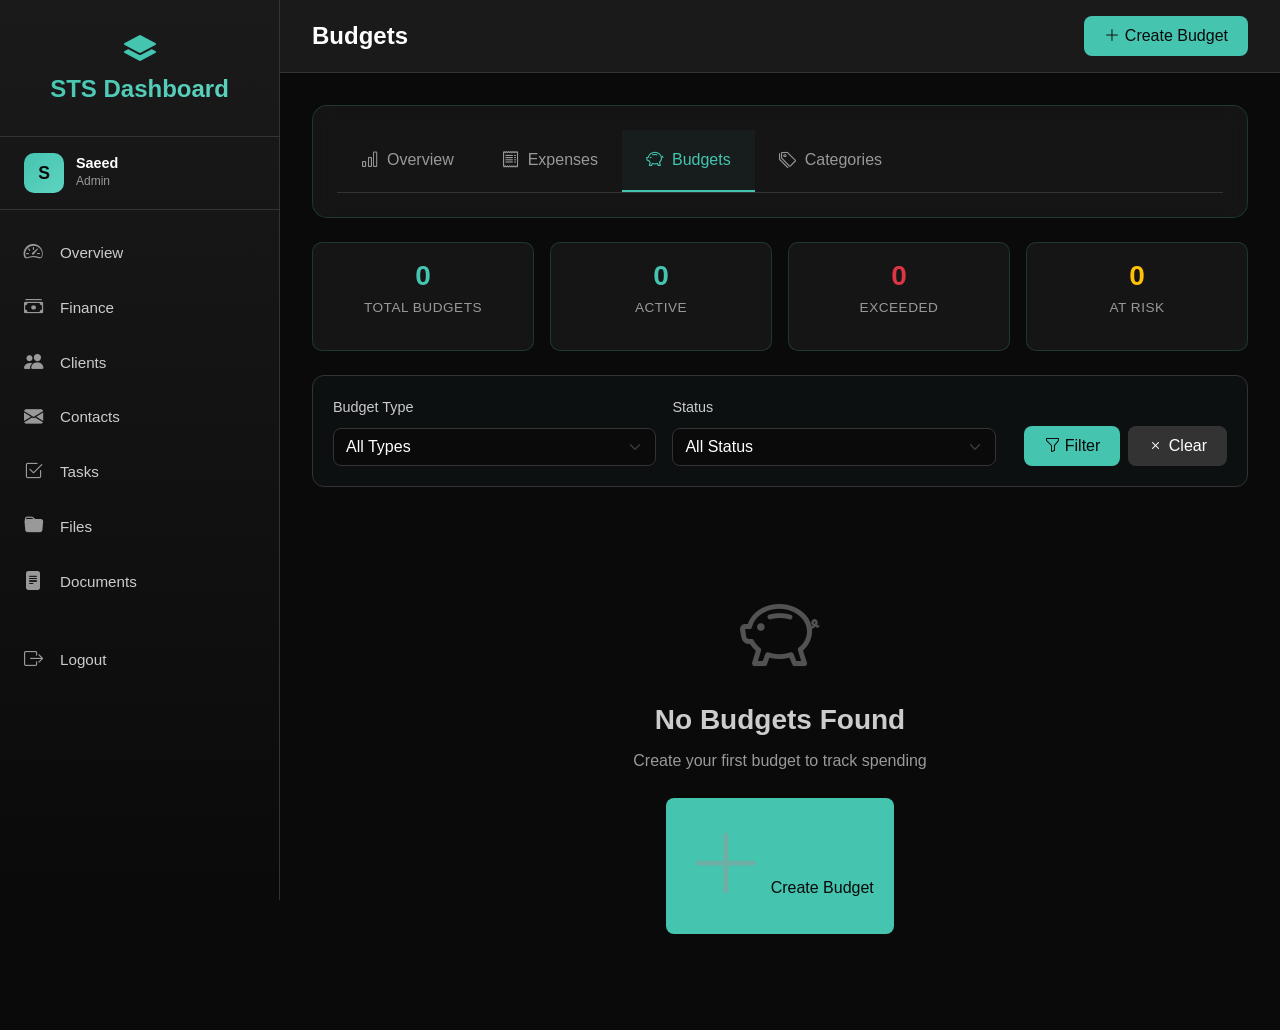
<file: finance/budgets.html>
<!DOCTYPE html>
<html lang="en">
<head>
    <meta charset="UTF-8">
    <meta name="viewport" content="width=device-width, initial-scale=1.0">
    <title>Budgets - STS Dashboard</title>
    
    <!-- Bootstrap CSS -->
    <link href="https://cdn.jsdelivr.net/npm/bootstrap@5.3.0/dist/css/bootstrap.min.css" rel="stylesheet">
    
    <!-- Bootstrap Icons -->
    <link rel="stylesheet" href="https://cdn.jsdelivr.net/npm/bootstrap-icons@1.11.0/font/bootstrap-icons.css">
    
    <!-- Custom CSS -->
    <link rel="stylesheet" href="../css/style.css">
    <link rel="stylesheet" href="../css/dashboard.css">
    <link rel="stylesheet" href="../css/finance.css">
</head>
<body>
    <div class="dashboard-container">
        <!-- Sidebar -->
        <aside class="sidebar" id="sidebar">
            <div class="sidebar-header">
                <div class="sidebar-logo">
                    <i class="bi bi-layers-fill"></i>
                    <h3>STS Dashboard</h3>
                </div>
            </div>

            <div class="sidebar-user">
                <div class="sidebar-user-info">
                    <div class="sidebar-user-avatar">S</div>
                    <div class="sidebar-user-details">
                        <h6>Saeed</h6>
                        <p>Admin</p>
                    </div>
                </div>
            </div>

            <nav class="sidebar-nav">
                <ul class="nav flex-column">
                    <li class="nav-item">
                        <a class="nav-link" href="../index.php">
                            <i class="bi bi-speedometer2"></i>
                            <span>Overview</span>
                        </a>
                    </li>
                    <li class="nav-item">
                        <a class="nav-link active" href="index.html">
                            <i class="bi bi-cash-stack"></i>
                            <span>Finance</span>
                        </a>
                    </li>
                    <li class="nav-item">
                        <a class="nav-link" href="../clients.html">
                            <i class="bi bi-people-fill"></i>
                            <span>Clients</span>
                        </a>
                    </li>
                    <li class="nav-item">
                        <a class="nav-link" href="../contacts.html">
                            <i class="bi bi-envelope-fill"></i>
                            <span>Contacts</span>
                        </a>
                    </li>
                    <li class="nav-item">
                        <a class="nav-link" href="../tasks.html">
                            <i class="bi bi-check2-square"></i>
                            <span>Tasks</span>
                        </a>
                    </li>
                    <li class="nav-item">
                        <a class="nav-link" href="../files.html">
                            <i class="bi bi-folder-fill"></i>
                            <span>Files</span>
                        </a>
                    </li>
                    <li class="nav-item">
                        <a class="nav-link" href="../documents.html">
                            <i class="bi bi-file-text-fill"></i>
                            <span>Documents</span>
                        </a>
                    </li>
                    <li class="nav-item mt-4">
                        <a class="nav-link" href="../logout.php">
                            <i class="bi bi-box-arrow-right"></i>
                            <span>Logout</span>
                        </a>
                    </li>
                </ul>
            </nav>
        </aside>

        <!-- Sidebar Overlay (Mobile) -->
        <div class="sidebar-overlay" id="sidebarOverlay"></div>

        <!-- Main Content -->
        <main class="main-content">
            <!-- Top Bar -->
            <div class="top-bar">
                <div class="top-bar-left">
                    <button class="menu-toggle" id="menuToggle">
                        <i class="bi bi-list"></i>
                    </button>
                    <h1 class="page-title">Budgets</h1>
                </div>
                <div class="top-bar-right">
                    <button class="btn btn-accent" onclick="openAddBudgetModal()">
                        <i class="bi bi-plus-lg"></i> Create Budget
                    </button>
                </div>
            </div>

            <!-- Content Wrapper -->
            <div class="content-wrapper">
                
                <!-- Finance Tabs -->
                <div class="content-card mb-4">
                    <div class="finance-tabs">
                        <a href="index.html" class="finance-tab">
                            <i class="bi bi-bar-chart"></i> Overview
                        </a>
                        <a href="expenses.html" class="finance-tab">
                            <i class="bi bi-receipt"></i> Expenses
                        </a>
                        <a href="budgets.html" class="finance-tab active">
                            <i class="bi bi-piggy-bank"></i> Budgets
                        </a>
                        <a href="categories.html" class="finance-tab">
                            <i class="bi bi-tags"></i> Categories
                        </a>
                    </div>
                </div>

                <!-- Quick Stats -->
                <div class="quick-stats mb-4">
                    <div class="quick-stat">
                        <h3 class="quick-stat-value" id="totalBudgets">0</h3>
                        <p class="quick-stat-label">Total Budgets</p>
                    </div>
                    <div class="quick-stat">
                        <h3 class="quick-stat-value" id="activeBudgets">0</h3>
                        <p class="quick-stat-label">Active</p>
                    </div>
                    <div class="quick-stat">
                        <h3 class="quick-stat-value text-danger" id="exceededBudgets">0</h3>
                        <p class="quick-stat-label">Exceeded</p>
                    </div>
                    <div class="quick-stat">
                        <h3 class="quick-stat-value text-warning" id="warningBudgets">0</h3>
                        <p class="quick-stat-label">At Risk</p>
                    </div>
                </div>

                <!-- Filter Bar -->
                <div class="filter-bar mb-4">
                    <div class="filter-row">
                        <div class="filter-group">
                            <label>Budget Type</label>
                            <select class="form-select" id="typeFilter">
                                <option value="">All Types</option>
                                <option value="Monthly">Monthly</option>
                                <option value="Quarterly">Quarterly</option>
                                <option value="Annual">Annual</option>
                                <option value="Category">Category</option>
                                <option value="Client">Client</option>
                            </select>
                        </div>
                        <div class="filter-group">
                            <label>Status</label>
                            <select class="form-select" id="statusFilter">
                                <option value="">All Status</option>
                                <option value="Active">Active</option>
                                <option value="Completed">Completed</option>
                                <option value="Exceeded">Exceeded</option>
                                <option value="Paused">Paused</option>
                            </select>
                        </div>
                        <div class="filter-actions">
                            <label>&nbsp;</label>
                            <button class="btn btn-accent" onclick="applyFilters()">
                                <i class="bi bi-funnel"></i> Filter
                            </button>
                            <button class="btn btn-secondary" onclick="clearFilters()">
                                <i class="bi bi-x"></i> Clear
                            </button>
                        </div>
                    </div>
                </div>

                <!-- Budgets List -->
                <div id="budgetsContainer">
                    <div class="text-center py-5">
                        <div class="spinner-border spinner-border-accent" role="status">
                            <span class="visually-hidden">Loading...</span>
                        </div>
                    </div>
                </div>

            </div>
        </main>
    </div>

    <!-- Add/Edit Budget Modal -->
    <div class="modal fade" id="budgetModal" tabindex="-1">
        <div class="modal-dialog modal-lg">
            <div class="modal-content">
                <div class="modal-header">
                    <h5 class="modal-title" id="budgetModalTitle">Create Budget</h5>
                    <button type="button" class="btn-close" data-bs-dismiss="modal"></button>
                </div>
                <div class="modal-body">
                    <form id="budgetForm">
                        <input type="hidden" id="budgetId">
                        
                        <div class="mb-3">
                            <label for="budgetName" class="form-label">Budget Name *</label>
                            <input type="text" class="form-control" id="budgetName" required 
                                   placeholder="e.g., Marketing Budget - Q1 2025">
                        </div>

                        <div class="row">
                            <div class="col-md-6 mb-3">
                                <label for="budgetType" class="form-label">Budget Type *</label>
                                <select class="form-select" id="budgetType" required onchange="handleBudgetTypeChange()">
                                    <option value="Monthly">Monthly</option>
                                    <option value="Quarterly">Quarterly</option>
                                    <option value="Annual">Annual</option>
                                    <option value="Category">Category-Specific</option>
                                    <option value="Client">Client-Specific</option>
                                </select>
                            </div>
                            <div class="col-md-6 mb-3">
                                <label for="budgetAmount" class="form-label">Budget Amount *</label>
                                <input type="number" class="form-control" id="budgetAmount" step="0.01" required>
                            </div>
                        </div>

                        <div class="row" id="categoryRow" style="display: none;">
                            <div class="col-md-12 mb-3">
                                <label for="budgetCategory" class="form-label">Category</label>
                                <select class="form-select" id="budgetCategory">
                                    <option value="">Select category...</option>
                                </select>
                            </div>
                        </div>

                        <div class="row">
                            <div class="col-md-6 mb-3">
                                <label for="budgetStartDate" class="form-label">Start Date *</label>
                                <input type="date" class="form-control" id="budgetStartDate" required>
                            </div>
                            <div class="col-md-6 mb-3">
                                <label for="budgetEndDate" class="form-label">End Date *</label>
                                <input type="date" class="form-control" id="budgetEndDate" required>
                            </div>
                        </div>

                        <div class="row">
                            <div class="col-md-6 mb-3">
                                <label for="budgetThreshold" class="form-label">Alert Threshold (%)</label>
                                <input type="number" class="form-control" id="budgetThreshold" 
                                       min="0" max="100" value="80">
                                <small class="text-muted">Get alerted when spending reaches this %</small>
                            </div>
                            <div class="col-md-6 mb-3">
                                <label for="budgetStatus" class="form-label">Status</label>
                                <select class="form-select" id="budgetStatus">
                                    <option value="Active">Active</option>
                                    <option value="Paused">Paused</option>
                                    <option value="Completed">Completed</option>
                                </select>
                            </div>
                        </div>

                        <div class="mb-3">
                            <label for="budgetNotes" class="form-label">Notes</label>
                            <textarea class="form-control" id="budgetNotes" rows="3"></textarea>
                        </div>
                    </form>
                </div>
                <div class="modal-footer">
                    <button type="button" class="btn btn-secondary" data-bs-dismiss="modal">Cancel</button>
                    <button type="button" class="btn btn-accent" onclick="saveBudget()">
                        <i class="bi bi-check-lg"></i> Save Budget
                    </button>
                </div>
            </div>
        </div>
    </div>

    <!-- Toast Container -->
    <div class="position-fixed bottom-0 end-0 p-3" style="z-index: 11">
        <div id="toastContainer"></div>
    </div>

    <!-- Bootstrap JS -->
    <script src="https://cdn.jsdelivr.net/npm/bootstrap@5.3.0/dist/js/bootstrap.bundle.min.js"></script>

    <!-- Custom JS -->
    <script src="../js/ui.js"></script>
    <script src="../js/finance.js"></script>
    
    <script>
        let allBudgets = [];
        let budgetModal;

        // Initialize
        document.addEventListener('DOMContentLoaded', async function() {
            budgetModal = new bootstrap.Modal(document.getElementById('budgetModal'));
            
            // Set default dates to current month
            const now = new Date();
            const firstDay = new Date(now.getFullYear(), now.getMonth(), 1);
            const lastDay = new Date(now.getFullYear(), now.getMonth() + 1, 0);
            
            document.getElementById('budgetStartDate').valueAsDate = firstDay;
            document.getElementById('budgetEndDate').valueAsDate = lastDay;
            
            await loadCategories();
            await loadBudgets();
        });

        // Load categories
        async function loadCategories() {
            try {
                const categories = await fetchCategories();
                const select = document.getElementById('budgetCategory');
                
                let html = '<option value="">Select category...</option>';
                categories.forEach(cat => {
                    html += `<option value="${cat.id}">${cat.name}</option>`;
                });
                
                select.innerHTML = html;
            } catch (error) {
                console.error('Error loading categories:', error);
            }
        }

        // Load budgets
        async function loadBudgets() {
            try {
                showLoading(document.getElementById('budgetsContainer'));
                
                allBudgets = await fetchBudgets({ active_only: 1 });
                updateQuickStats(allBudgets);
                displayBudgets(allBudgets);
            } catch (error) {
                console.error('Error loading budgets:', error);
                showEmptyState(
                    document.getElementById('budgetsContainer'),
                    'exclamation-triangle',
                    'Error Loading Budgets',
                    'Please try again later'
                );
            }
        }

        // Update quick stats
        function updateQuickStats(budgets) {
            const total = budgets.length;
            const active = budgets.filter(b => b.status === 'Active').length;
            const exceeded = budgets.filter(b => b.is_exceeded).length;
            const warning = budgets.filter(b => b.is_warning && !b.is_exceeded).length;
            
            document.getElementById('totalBudgets').textContent = total;
            document.getElementById('activeBudgets').textContent = active;
            document.getElementById('exceededBudgets').textContent = exceeded;
            document.getElementById('warningBudgets').textContent = warning;
        }

       // Display budgets
function displayBudgets(budgets) {
    const container = document.getElementById('budgetsContainer');
    
    if (!budgets || budgets.length === 0) {
        showEmptyState(
            container,
            'piggy-bank',
            'No Budgets Found',
            'Create your first budget to track spending',
            '<button class="btn btn-accent" onclick="openAddBudgetModal()"><i class="bi bi-plus-lg"></i> Create Budget</button>'
        );
        return;
    }

    let html = '<div class="row">';

    budgets.forEach(budget => {
        // Safe defaults for missing values
        const spentPercentage = budget.spent_percentage || 0;
        const spentAmount = budget.spent_amount || 0;
        const remainingAmount = budget.remaining_amount || budget.amount || 0;
        const isExceeded = budget.is_exceeded || false;
        
        const status = getBudgetStatus(spentPercentage, isExceeded);
        const percentage = Math.min(spentPercentage, 100);
        
        html += `
            <div class="col-md-6 mb-4">
                <div class="budget-card">
                    <div class="budget-header">
                        <div class="budget-info">
                            <h5>${budget.name}</h5>
                            <span class="budget-type">${budget.budget_type}</span>
                            ${budget.category_name ? `
                                <span class="category-badge mt-2" style="background: ${budget.category_color}20; color: ${budget.category_color};">
                                    ${budget.category_name}
                                </span>
                            ` : ''}
                        </div>
                        <div class="budget-amounts">
                            <div class="budget-spent">${formatCurrency(spentAmount)}</div>
                            <div class="budget-total">of ${formatCurrency(budget.amount)}</div>
                        </div>
                    </div>

                    <div class="budget-progress-wrapper">
                        <div class="budget-progress">
                            <div class="budget-progress-bar ${status.class}" style="width: ${percentage}%"></div>
                        </div>
                    </div>

                    <div class="budget-stats">
                        <span class="budget-percentage ${status.class}">
                            ${spentPercentage.toFixed(1)}% used
                        </span>
                        <span class="budget-remaining">
                            ${formatCurrency(remainingAmount)} remaining
                        </span>
                    </div>

                    <div class="mt-3 pt-3" style="border-top: 1px solid var(--border-color);">
                        <div class="d-flex justify-content-between align-items-center text-muted small">
                            <span>
                                <i class="bi bi-calendar"></i>
                                ${formatDate(budget.period_start)} - ${formatDate(budget.period_end)}
                            </span>
                            <div class="action-buttons">
                                <button class="btn btn-icon btn-edit" onclick="editBudget(${budget.id})" title="Edit">
                                    <i class="bi bi-pencil"></i>
                                </button>
                                <button class="btn btn-icon btn-delete" onclick="deleteBudgetConfirm(${budget.id}, '${budget.name}')" title="Delete">
                                    <i class="bi bi-trash"></i>
                                </button>
                            </div>
                        </div>
                    </div>
                </div>
            </div>
        `;
    });

    html += '</div>';
    container.innerHTML = html;
}

        // Apply filters
        function applyFilters() {
            let filtered = [...allBudgets];
            
            const type = document.getElementById('typeFilter').value;
            const status = document.getElementById('statusFilter').value;
            
            if (type) {
                filtered = filtered.filter(b => b.budget_type === type);
            }
            
            if (status) {
                filtered = filtered.filter(b => b.status === status);
            }
            
            updateQuickStats(filtered);
            displayBudgets(filtered);
        }

        // Clear filters
        function clearFilters() {
            document.getElementById('typeFilter').value = '';
            document.getElementById('statusFilter').value = '';
            updateQuickStats(allBudgets);
            displayBudgets(allBudgets);
        }

        // Handle budget type change
        function handleBudgetTypeChange() {
            const type = document.getElementById('budgetType').value;
            const categoryRow = document.getElementById('categoryRow');
            
            if (type === 'Category') {
                categoryRow.style.display = 'block';
                document.getElementById('budgetCategory').required = true;
            } else {
                categoryRow.style.display = 'none';
                document.getElementById('budgetCategory').required = false;
            }
        }

        // Open add budget modal
        function openAddBudgetModal() {
            document.getElementById('budgetModalTitle').textContent = 'Create Budget';
            document.getElementById('budgetForm').reset();
            document.getElementById('budgetId').value = '';
            
            // Set defaults
            const now = new Date();
            const firstDay = new Date(now.getFullYear(), now.getMonth(), 1);
            const lastDay = new Date(now.getFullYear(), now.getMonth() + 1, 0);
            
            document.getElementById('budgetStartDate').valueAsDate = firstDay;
            document.getElementById('budgetEndDate').valueAsDate = lastDay;
            document.getElementById('budgetThreshold').value = 80;
            document.getElementById('categoryRow').style.display = 'none';
            
            budgetModal.show();
        }

        // Edit budget
        async function editBudget(id) {
            try {
                const budget = allBudgets.find(b => b.id === id);
                
                if (budget) {
                    document.getElementById('budgetModalTitle').textContent = 'Edit Budget';
                    document.getElementById('budgetId').value = budget.id;
                    document.getElementById('budgetName').value = budget.name;
                    document.getElementById('budgetType').value = budget.budget_type;
                    document.getElementById('budgetAmount').value = budget.amount;
                    document.getElementById('budgetStartDate').value = budget.period_start;
                    document.getElementById('budgetEndDate').value = budget.period_end;
                    document.getElementById('budgetThreshold').value = budget.alert_threshold;
                    document.getElementById('budgetStatus').value = budget.status;
                    document.getElementById('budgetNotes').value = budget.notes || '';
                    
                    if (budget.budget_type === 'Category') {
                        document.getElementById('categoryRow').style.display = 'block';
                        document.getElementById('budgetCategory').value = budget.category_id || '';
                    }
                    
                    budgetModal.show();
                }
            } catch (error) {
                console.error('Error loading budget:', error);
                showNotification('Error loading budget', 'error');
            }
        }

        // Save budget
        async function saveBudget() {
            const form = document.getElementById('budgetForm');

            if (!form.checkValidity()) {
                form.reportValidity();
                return;
            }

            const budgetData = {
                name: document.getElementById('budgetName').value,
                budget_type: document.getElementById('budgetType').value,
                amount: parseFloat(document.getElementById('budgetAmount').value),
                period_start: document.getElementById('budgetStartDate').value,
                period_end: document.getElementById('budgetEndDate').value,
                alert_threshold: parseInt(document.getElementById('budgetThreshold').value),
                alert_enabled: 1,
                status: document.getElementById('budgetStatus').value,
                notes: document.getElementById('budgetNotes').value
            };

            if (budgetData.budget_type === 'Category') {
                budgetData.category_id = document.getElementById('budgetCategory').value || null;
            }

            const budgetId = document.getElementById('budgetId').value;

            try {
                console.log('Sending budget data:', budgetData); // DEBUG

                const response = await fetch('/sts-admin-claude/api/budgets.php', {
                    method: budgetId ? 'PUT' : 'POST',
                    headers: {
                        'Content-Type': 'application/json'
                    },
                    body: JSON.stringify(budgetId ? { id: budgetId, ...budgetData } : budgetData)
                });

                console.log('Response status:', response.status); // DEBUG

                // Get response as text first
                const responseText = await response.text();
                console.log('Response text:', responseText); // DEBUG

                // Try to parse as JSON
                let result;
                try {
                    result = JSON.parse(responseText);
                } catch (e) {
                    console.error('JSON Parse Error. Response was:', responseText);
                    showNotification('Error: Server returned invalid response', 'error');
                    return;
                }

                if (result.success) {
                    showNotification(budgetId ? 'Budget updated successfully' : 'Budget created successfully', 'success');
                    budgetModal.hide();
                    loadBudgets();
                } else {
                    showNotification(result.message || 'Operation failed', 'error');
                }
            } catch (error) {
                console.error('Error saving budget:', error);
                showNotification('Error saving budget: ' + error.message, 'error');
            }
        }

        // Delete budget
        async function deleteBudgetConfirm(id, name) {
            if (confirmDelete(name)) {
                try {
                    const response = await fetch('/sts-admin-claude/api/budgets.php', {
                        method: 'DELETE',
                        headers: { 'Content-Type': 'application/json' },
                        body: JSON.stringify({ id })
                    });
                    
                    const result = await response.json();
                    
                    if (result.success) {
                        showNotification('Budget deleted successfully', 'success');
                        loadBudgets();
                    } else {
                        showNotification(result.message || 'Delete failed', 'error');
                    }
                } catch (error) {
                    console.error('Error deleting budget:', error);
                    showNotification('Error deleting budget', 'error');
                }
            }
        }
    </script>
</body>
</html>
</file>
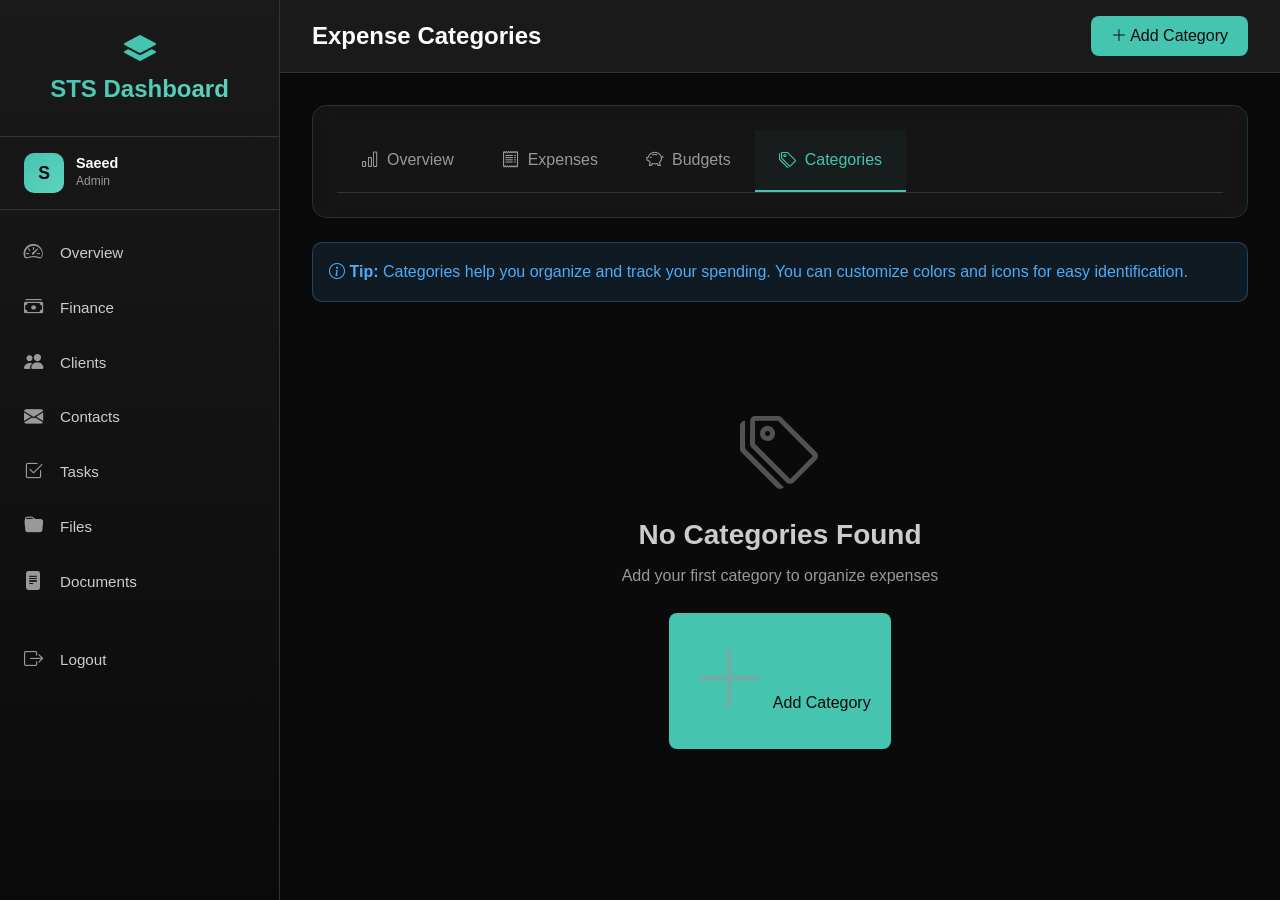
<file: finance/categories.html>
<!DOCTYPE html>
<html lang="en">
  <head>
    <meta charset="UTF-8" />
    <meta name="viewport" content="width=device-width, initial-scale=1.0" />
    <title>Categories - STS Dashboard</title>

    <!-- Bootstrap CSS -->
    <link
      href="https://cdn.jsdelivr.net/npm/bootstrap@5.3.0/dist/css/bootstrap.min.css"
      rel="stylesheet"
    />

    <!-- Bootstrap Icons -->
    <link
      rel="stylesheet"
      href="https://cdn.jsdelivr.net/npm/bootstrap-icons@1.11.0/font/bootstrap-icons.css"
    />

    <!-- Custom CSS -->
    <link rel="stylesheet" href="../css/style.css" />
    <link rel="stylesheet" href="../css/dashboard.css" />
    <link rel="stylesheet" href="../css/finance.css" />
  </head>
  <body>
    <div class="dashboard-container">
      <!-- Sidebar -->
      <aside class="sidebar" id="sidebar">
        <div class="sidebar-header">
          <div class="sidebar-logo">
            <i class="bi bi-layers-fill"></i>
            <h3>STS Dashboard</h3>
          </div>
        </div>

        <div class="sidebar-user">
          <div class="sidebar-user-info">
            <div class="sidebar-user-avatar">S</div>
            <div class="sidebar-user-details">
              <h6>Saeed</h6>
              <p>Admin</p>
            </div>
          </div>
        </div>

        <nav class="sidebar-nav">
          <ul class="nav flex-column">
            <li class="nav-item">
              <a class="nav-link" href="../index.php">
                <i class="bi bi-speedometer2"></i>
                <span>Overview</span>
              </a>
            </li>
            <li class="nav-item">
              <a class="nav-link active" href="index.html">
                <i class="bi bi-cash-stack"></i>
                <span>Finance</span>
              </a>
            </li>
            <li class="nav-item">
              <a class="nav-link" href="../clients.html">
                <i class="bi bi-people-fill"></i>
                <span>Clients</span>
              </a>
            </li>
            <li class="nav-item">
              <a class="nav-link" href="../contacts.html">
                <i class="bi bi-envelope-fill"></i>
                <span>Contacts</span>
              </a>
            </li>
            <li class="nav-item">
              <a class="nav-link" href="../tasks.html">
                <i class="bi bi-check2-square"></i>
                <span>Tasks</span>
              </a>
            </li>
            <li class="nav-item">
              <a class="nav-link" href="../files.html">
                <i class="bi bi-folder-fill"></i>
                <span>Files</span>
              </a>
            </li>
            <li class="nav-item">
              <a class="nav-link" href="../documents.html">
                <i class="bi bi-file-text-fill"></i>
                <span>Documents</span>
              </a>
            </li>
            <li class="nav-item mt-4">
              <a class="nav-link" href="../logout.php">
                <i class="bi bi-box-arrow-right"></i>
                <span>Logout</span>
              </a>
            </li>
          </ul>
        </nav>
      </aside>

      <!-- Sidebar Overlay (Mobile) -->
      <div class="sidebar-overlay" id="sidebarOverlay"></div>

      <!-- Main Content -->
      <main class="main-content">
        <!-- Top Bar -->
        <div class="top-bar">
          <div class="top-bar-left">
            <button class="menu-toggle" id="menuToggle">
              <i class="bi bi-list"></i>
            </button>
            <h1 class="page-title">Expense Categories</h1>
          </div>
          <div class="top-bar-right">
            <button class="btn btn-accent" onclick="openAddCategoryModal()">
              <i class="bi bi-plus-lg"></i> Add Category
            </button>
          </div>
        </div>

        <!-- Content Wrapper -->
        <div class="content-wrapper">
          <!-- Finance Tabs -->
          <div class="content-card mb-4">
            <div class="finance-tabs">
              <a href="index.html" class="finance-tab">
                <i class="bi bi-bar-chart"></i> Overview
              </a>
              <a href="expenses.html" class="finance-tab">
                <i class="bi bi-receipt"></i> Expenses
              </a>
              <a href="budgets.html" class="finance-tab">
                <i class="bi bi-piggy-bank"></i> Budgets
              </a>
              <a href="categories.html" class="finance-tab active">
                <i class="bi bi-tags"></i> Categories
              </a>
            </div>
          </div>

          <!-- Info Alert -->
          <div class="alert alert-info mb-4">
            <i class="bi bi-info-circle"></i>
            <strong>Tip:</strong> Categories help you organize and track your
            spending. You can customize colors and icons for easy
            identification.
          </div>

          <!-- Categories Grid -->
          <div id="categoriesContainer">
            <div class="text-center py-5">
              <div class="spinner-border spinner-border-accent" role="status">
                <span class="visually-hidden">Loading...</span>
              </div>
            </div>
          </div>
        </div>
      </main>
    </div>

    <!-- Add/Edit Category Modal -->
    <div class="modal fade" id="categoryModal" tabindex="-1">
      <div class="modal-dialog">
        <div class="modal-content">
          <div class="modal-header">
            <h5 class="modal-title" id="categoryModalTitle">Add Category</h5>
            <button
              type="button"
              class="btn-close"
              data-bs-dismiss="modal"
            ></button>
          </div>
          <div class="modal-body">
            <form id="categoryForm">
              <input type="hidden" id="categoryId" />

              <div class="mb-3">
                <label for="categoryName" class="form-label"
                  >Category Name *</label
                >
                <input
                  type="text"
                  class="form-control"
                  id="categoryName"
                  required
                  placeholder="e.g., Office Supplies"
                />
              </div>

              <div class="mb-3">
                <label for="categoryDescription" class="form-label"
                  >Description</label
                >
                <textarea
                  class="form-control"
                  id="categoryDescription"
                  rows="2"
                  placeholder="Brief description of this category"
                ></textarea>
              </div>

              <div class="row">
                <div class="col-md-6 mb-3">
                  <label for="categoryColor" class="form-label">Color</label>
                  <div class="d-flex gap-2">
                    <input
                      type="color"
                      class="form-control form-control-color"
                      id="categoryColor"
                      value="#45C4B0"
                    />
                    <input
                      type="text"
                      class="form-control"
                      id="categoryColorText"
                      value="#45C4B0"
                      style="flex: 1"
                    />
                  </div>
                </div>
                <div class="col-md-6 mb-3">
                  <label for="categoryIcon" class="form-label">Icon</label>
                  <select class="form-select" id="categoryIcon">
                    <option value="tag">Tag (Default)</option>
                    <option value="code">Code/Software</option>
                    <option value="server">Server/Hosting</option>
                    <option value="megaphone">Marketing</option>
                    <option value="laptop">Equipment</option>
                    <option value="users">People/Team</option>
                    <option value="building">Office</option>
                    <option value="book">Education</option>
                    <option value="cart">Shopping</option>
                    <option value="airplane">Travel</option>
                    <option value="truck">Shipping</option>
                    <option value="phone">Communication</option>
                    <option value="shield">Security</option>
                    <option value="graph-up">Analytics</option>
                    <option value="credit-card">Payment</option>
                  </select>
                </div>
              </div>

              <div class="mb-3">
                <label class="form-label">Preview</label>
                <div
                  id="categoryPreview"
                  class="p-3 border rounded"
                  style="background: rgba(69, 196, 176, 0.1)"
                >
                  <span
                    class="category-badge"
                    style="
                      background: #45c4b020;
                      color: #45c4b0;
                      border: 1px solid #45c4b040;
                    "
                  >
                    <i class="bi bi-tag"></i>
                    <span id="previewName">Category Name</span>
                  </span>
                </div>
              </div>

              <div class="mb-3">
                <div class="form-check form-switch">
                  <input
                    class="form-check-input"
                    type="checkbox"
                    id="categoryActive"
                    checked
                  />
                  <label class="form-check-label" for="categoryActive">
                    Active (visible in expense forms)
                  </label>
                </div>
              </div>
            </form>
          </div>
          <div class="modal-footer">
            <button
              type="button"
              class="btn btn-secondary"
              data-bs-dismiss="modal"
            >
              Cancel
            </button>
            <button
              type="button"
              class="btn btn-accent"
              onclick="saveCategory()"
            >
              <i class="bi bi-check-lg"></i> Save Category
            </button>
          </div>
        </div>
      </div>
    </div>

    <!-- Toast Container -->
    <div class="position-fixed bottom-0 end-0 p-3" style="z-index: 11">
      <div id="toastContainer"></div>
    </div>

    <!-- Bootstrap JS -->
    <script src="https://cdn.jsdelivr.net/npm/bootstrap@5.3.0/dist/js/bootstrap.bundle.min.js"></script>

    <!-- Custom JS -->
    <script src="../js/ui.js"></script>
    <script src="../js/finance.js"></script>

    <script>
      let allCategories = [];
      let categoryModal;

      // Initialize
      document.addEventListener("DOMContentLoaded", async function () {
        categoryModal = new bootstrap.Modal(
          document.getElementById("categoryModal")
        );

        // Setup preview updates
        document
          .getElementById("categoryName")
          .addEventListener("input", updatePreview);
        document
          .getElementById("categoryColor")
          .addEventListener("input", function () {
            document.getElementById("categoryColorText").value = this.value;
            updatePreview();
          });
        document
          .getElementById("categoryColorText")
          .addEventListener("input", function () {
            document.getElementById("categoryColor").value = this.value;
            updatePreview();
          });
        document
          .getElementById("categoryIcon")
          .addEventListener("change", updatePreview);

        await loadCategories();
      });

      // Load categories
      async function loadCategories() {
        try {
          showLoading(document.getElementById("categoriesContainer"));

          allCategories = await fetchCategories();
          displayCategories(allCategories);
        } catch (error) {
          console.error("Error loading categories:", error);
          showEmptyState(
            document.getElementById("categoriesContainer"),
            "exclamation-triangle",
            "Error Loading Categories",
            "Please try again later"
          );
        }
      }

      // Display categories
      function displayCategories(categories) {
        const container = document.getElementById("categoriesContainer");

        if (!categories || categories.length === 0) {
          showEmptyState(
            container,
            "tags",
            "No Categories Found",
            "Add your first category to organize expenses",
            '<button class="btn btn-accent" onclick="openAddCategoryModal()"><i class="bi bi-plus-lg"></i> Add Category</button>'
          );
          return;
        }

        let html = '<div class="row">';

        categories.forEach((category) => {
          const isActive = category.is_active == 1;

          html += `
                    <div class="col-md-6 col-lg-4 mb-4">
                        <div class="content-card h-100">
                            <div class="d-flex justify-content-between align-items-start mb-3">
                                <div class="category-icon-box" style="background: ${
                                  category.color
                                }20; width: 50px; height: 50px;">
                                    <i class="bi bi-${
                                      category.icon
                                    }" style="color: ${
            category.color
          }; font-size: 1.5rem;"></i>
                                </div>
                                <div class="action-buttons">
                                    <button class="btn btn-icon btn-edit" onclick="editCategory(${
                                      category.id
                                    })" title="Edit">
                                        <i class="bi bi-pencil"></i>
                                    </button>
                                    <button class="btn btn-icon btn-delete" onclick="deleteCategoryConfirm(${
                                      category.id
                                    }, '${category.name}')" title="Delete">
                                        <i class="bi bi-trash"></i>
                                    </button>
                                </div>
                            </div>
                            
                            <h5 class="mb-2">${category.name}</h5>
                            <p class="text-muted small mb-3">${
                              category.description || "No description"
                            }</p>
                            
                            <div class="d-flex justify-content-between align-items-center pt-3" 
                                 style="border-top: 1px solid var(--border-color);">
                                <div>
                                    <small class="text-muted">
                                        <i class="bi bi-receipt"></i>
                                        ${category.expense_count || 0} expenses
                                    </small>
                                    <br>
                                    <small class="text-muted">
                                        <i class="bi bi-cash"></i>
                                        ${formatCurrency(
                                          category.total_spent || 0
                                        )} spent
                                    </small>
                                </div>
                                <div>
                                    ${
                                      isActive
                                        ? '<span class="badge badge-status badge-active">Active</span>'
                                        : '<span class="badge badge-status badge-blocked">Inactive</span>'
                                    }
                                </div>
                            </div>
                        </div>
                    </div>
                `;
        });

        html += "</div>";
        container.innerHTML = html;
      }

      // Update preview
      function updatePreview() {
        const name =
          document.getElementById("categoryName").value || "Category Name";
        const color = document.getElementById("categoryColor").value;
        const icon = document.getElementById("categoryIcon").value;

        const preview = document.getElementById("categoryPreview");
        preview.innerHTML = `
                <span class="category-badge" style="background: ${color}20; color: ${color}; border: 1px solid ${color}40;">
                    <i class="bi bi-${icon}"></i>
                    <span id="previewName">${name}</span>
                </span>
            `;
      }

      // Open add category modal
      function openAddCategoryModal() {
        document.getElementById("categoryModalTitle").textContent =
          "Add Category";
        document.getElementById("categoryForm").reset();
        document.getElementById("categoryId").value = "";
        document.getElementById("categoryColor").value = "#45C4B0";
        document.getElementById("categoryColorText").value = "#45C4B0";
        document.getElementById("categoryIcon").value = "tag";
        document.getElementById("categoryActive").checked = true;
        updatePreview();
        categoryModal.show();
      }

      // Edit category
      async function editCategory(id) {
        try {
          const category = allCategories.find((c) => c.id === id);

          if (category) {
            document.getElementById("categoryModalTitle").textContent =
              "Edit Category";
            document.getElementById("categoryId").value = category.id;
            document.getElementById("categoryName").value = category.name;
            document.getElementById("categoryDescription").value =
              category.description || "";
            document.getElementById("categoryColor").value = category.color;
            document.getElementById("categoryColorText").value = category.color;
            document.getElementById("categoryIcon").value = category.icon;
            document.getElementById("categoryActive").checked =
              category.is_active == 1;

            updatePreview();
            categoryModal.show();
          }
        } catch (error) {
          console.error("Error loading category:", error);
          showNotification("Error loading category", "error");
        }
      }

      // Save category
        async function saveCategory() {
            const form = document.getElementById("categoryForm");

            if (!form.checkValidity()) {
            form.reportValidity();
            return;
            }

            const categoryData = {
            name: document.getElementById("categoryName").value,
            description: document.getElementById("categoryDescription").value,
            color: document.getElementById("categoryColor").value,
            icon: document.getElementById("categoryIcon").value,
            is_active: document.getElementById("categoryActive").checked ? 1 : 0,
            };

            const categoryId = document.getElementById("categoryId").value;

            try {
            console.log("Sending category data:", categoryData); // DEBUG

            const response = await fetch("/sts-admin-claude/api/categories.php", {
                method: categoryId ? "PUT" : "POST",
                headers: {
                  "Content-Type": "application/json",
                },
                body: JSON.stringify(
              categoryId ? { id: categoryId, ...categoryData } : categoryData
                ),
            });

            console.log("Response status:", response.status); // DEBUG

            // Get response as text first
            const responseText = await response.text();
            console.log("Response text:", responseText); // DEBUG

            // Try to parse as JSON
            let result;
            try {
                result = JSON.parse(responseText);
            } catch (e) {
                console.error("JSON Parse Error. Response was:", responseText);
                showNotification(
              "Error: Server returned invalid response",
                "error"
                );
                return;
          }

            if (result.success) {
                showNotification(
              categoryId
                ? "Category updated successfully"
                : "Category created successfully",
              "success"
            );
                categoryModal.hide();
                loadCategories();
            } else {
                showNotification(result.message || "Operation failed", "error");
            }
            } catch (error) {
            console.error("Error saving category:", error);
            showNotification("Error saving category: " + error.message, "error");
            }
        }

      // Delete category
      async function deleteCategoryConfirm(id, name) {
        if (confirmDelete(name)) {
          try {
            const response = await fetch("/sts-admin-claude/api/categories.php", {
              method: "DELETE",
              headers: { "Content-Type": "application/json" },
              body: JSON.stringify({ id }),
            });

            const result = await response.json();

            if (result.success) {
              showNotification("Category deleted successfully", "success");
              loadCategories();
            } else {
              showNotification(result.message || "Delete failed", "error");
            }
          } catch (error) {
            console.error("Error deleting category:", error);
            showNotification("Error deleting category", "error");
          }
        }
      }
    </script>
  </body>
</html>
</file>
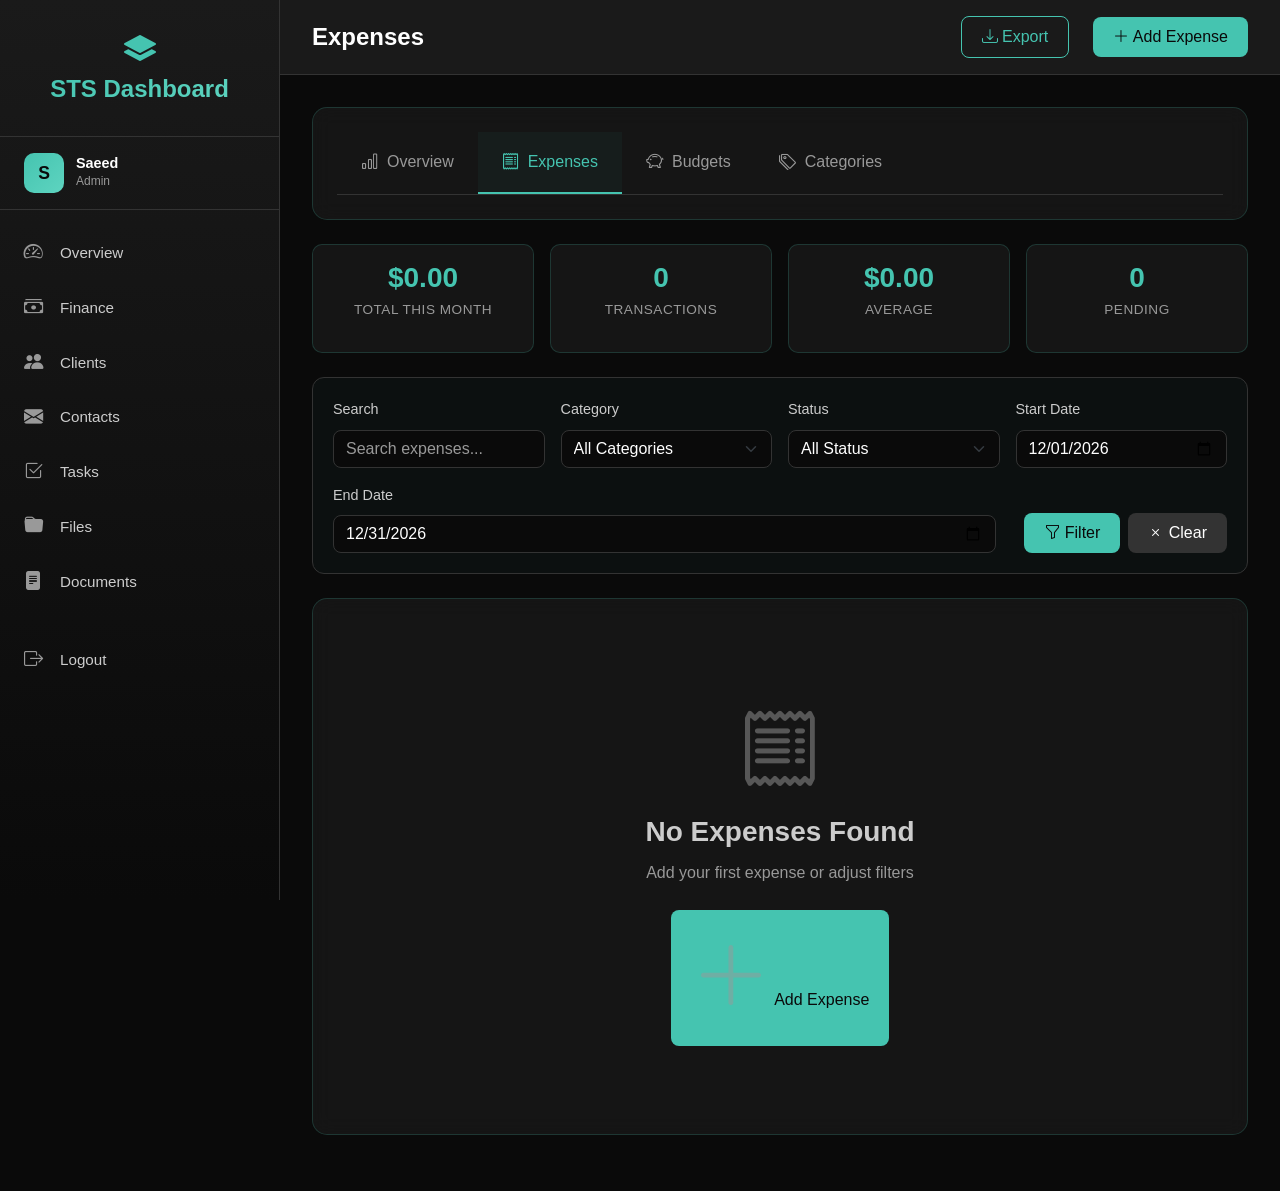
<file: finance/expenses.html>
<!DOCTYPE html>
<html lang="en">
<head>
    <meta charset="UTF-8">
    <meta name="viewport" content="width=device-width, initial-scale=1.0">
    <title>Expenses - STS Dashboard</title>
    
    <!-- Bootstrap CSS -->
    <link href="https://cdn.jsdelivr.net/npm/bootstrap@5.3.0/dist/css/bootstrap.min.css" rel="stylesheet">
    
    <!-- Bootstrap Icons -->
    <link rel="stylesheet" href="https://cdn.jsdelivr.net/npm/bootstrap-icons@1.11.0/font/bootstrap-icons.css">
    
    <!-- Custom CSS -->
    <link rel="stylesheet" href="../css/style.css">
    <link rel="stylesheet" href="../css/dashboard.css">
    <link rel="stylesheet" href="../css/finance.css">
</head>
<body>
    <div class="dashboard-container">
        <!-- Sidebar -->
        <aside class="sidebar" id="sidebar">
            <div class="sidebar-header">
                <div class="sidebar-logo">
                    <i class="bi bi-layers-fill"></i>
                    <h3>STS Dashboard</h3>
                </div>
            </div>

            <div class="sidebar-user">
                <div class="sidebar-user-info">
                    <div class="sidebar-user-avatar">S</div>
                    <div class="sidebar-user-details">
                        <h6>Saeed</h6>
                        <p>Admin</p>
                    </div>
                </div>
            </div>

            <nav class="sidebar-nav">
                <ul class="nav flex-column">
                    <li class="nav-item">
                        <a class="nav-link" href="../index.php">
                            <i class="bi bi-speedometer2"></i>
                            <span>Overview</span>
                        </a>
                    </li>
                    <li class="nav-item">
                        <a class="nav-link active" href="index.html">
                            <i class="bi bi-cash-stack"></i>
                            <span>Finance</span>
                        </a>
                    </li>
                    <li class="nav-item">
                        <a class="nav-link" href="../clients.html">
                            <i class="bi bi-people-fill"></i>
                            <span>Clients</span>
                        </a>
                    </li>
                    <li class="nav-item">
                        <a class="nav-link" href="../contacts.html">
                            <i class="bi bi-envelope-fill"></i>
                            <span>Contacts</span>
                        </a>
                    </li>
                    <li class="nav-item">
                        <a class="nav-link" href="../tasks.html">
                            <i class="bi bi-check2-square"></i>
                            <span>Tasks</span>
                        </a>
                    </li>
                    <li class="nav-item">
                        <a class="nav-link" href="../files.html">
                            <i class="bi bi-folder-fill"></i>
                            <span>Files</span>
                        </a>
                    </li>
                    <li class="nav-item">
                        <a class="nav-link" href="../documents.html">
                            <i class="bi bi-file-text-fill"></i>
                            <span>Documents</span>
                        </a>
                    </li>
                    <li class="nav-item mt-4">
                        <a class="nav-link" href="../logout.php">
                            <i class="bi bi-box-arrow-right"></i>
                            <span>Logout</span>
                        </a>
                    </li>
                </ul>
            </nav>
        </aside>

        <!-- Sidebar Overlay (Mobile) -->
        <div class="sidebar-overlay" id="sidebarOverlay"></div>

        <!-- Main Content -->
        <main class="main-content">
            <!-- Top Bar -->
            <div class="top-bar">
                <div class="top-bar-left">
                    <button class="menu-toggle" id="menuToggle">
                        <i class="bi bi-list"></i>
                    </button>
                    <h1 class="page-title">Expenses</h1>
                </div>
                <div class="top-bar-right">
                    <button class="btn btn-outline-accent me-2" onclick="exportExpenses()">
                        <i class="bi bi-download"></i> Export
                    </button>
                    <button class="btn btn-accent" onclick="openAddExpenseModal()">
                        <i class="bi bi-plus-lg"></i> Add Expense
                    </button>
                </div>
            </div>

            <!-- Content Wrapper -->
            <div class="content-wrapper">
                
                <!-- Finance Tabs -->
                <div class="content-card mb-4">
                    <div class="finance-tabs">
                        <a href="index.html" class="finance-tab">
                            <i class="bi bi-bar-chart"></i> Overview
                        </a>
                        <a href="expenses.html" class="finance-tab active">
                            <i class="bi bi-receipt"></i> Expenses
                        </a>
                        <a href="budgets.html" class="finance-tab">
                            <i class="bi bi-piggy-bank"></i> Budgets
                        </a>
                        <a href="categories.html" class="finance-tab">
                            <i class="bi bi-tags"></i> Categories
                        </a>
                    </div>
                </div>

                <!-- Quick Stats -->
                <div class="quick-stats mb-4">
                    <div class="quick-stat">
                        <h3 class="quick-stat-value" id="quickTotal">$0.00</h3>
                        <p class="quick-stat-label">Total This Month</p>
                    </div>
                    <div class="quick-stat">
                        <h3 class="quick-stat-value" id="quickCount">0</h3>
                        <p class="quick-stat-label">Transactions</p>
                    </div>
                    <div class="quick-stat">
                        <h3 class="quick-stat-value" id="quickAvg">$0.00</h3>
                        <p class="quick-stat-label">Average</p>
                    </div>
                    <div class="quick-stat">
                        <h3 class="quick-stat-value" id="quickPending">0</h3>
                        <p class="quick-stat-label">Pending</p>
                    </div>
                </div>

                <!-- Filters -->
                <div class="filter-bar">
                    <div class="filter-row">
                        <div class="filter-group">
                            <label>Search</label>
                            <input type="text" class="form-control" id="searchInput" placeholder="Search expenses...">
                        </div>
                        <div class="filter-group">
                            <label>Category</label>
                            <select class="form-select" id="categoryFilter">
                                <option value="">All Categories</option>
                            </select>
                        </div>
                        <div class="filter-group">
                            <label>Status</label>
                            <select class="form-select" id="statusFilter">
                                <option value="">All Status</option>
                                <option value="Paid">Paid</option>
                                <option value="Pending">Pending</option>
                                <option value="Reimbursed">Reimbursed</option>
                                <option value="Cancelled">Cancelled</option>
                            </select>
                        </div>
                        <div class="filter-group">
                            <label>Start Date</label>
                            <input type="date" class="form-control" id="startDateFilter">
                        </div>
                        <div class="filter-group">
                            <label>End Date</label>
                            <input type="date" class="form-control" id="endDateFilter">
                        </div>
                        <div class="filter-actions">
                            <label>&nbsp;</label>
                            <button class="btn btn-accent" onclick="applyFilters()">
                                <i class="bi bi-funnel"></i> Filter
                            </button>
                            <button class="btn btn-secondary" onclick="clearFilters()">
                                <i class="bi bi-x"></i> Clear
                            </button>
                        </div>
                    </div>
                </div>

                <!-- Expenses Table -->
                <div class="content-card">
                    <div id="expensesTableContainer">
                        <div class="text-center py-5">
                            <div class="spinner-border spinner-border-accent" role="status">
                                <span class="visually-hidden">Loading...</span>
                            </div>
                        </div>
                    </div>
                </div>

            </div>
        </main>
    </div>

    <!-- Add/Edit Expense Modal -->
    <div class="modal fade" id="expenseModal" tabindex="-1">
        <div class="modal-dialog modal-lg">
            <div class="modal-content">
                <div class="modal-header">
                    <h5 class="modal-title" id="expenseModalTitle">Add Expense</h5>
                    <button type="button" class="btn-close" data-bs-dismiss="modal"></button>
                </div>
                <div class="modal-body">
                    <form id="expenseForm">
                        <input type="hidden" id="expenseId">
                        
                        <div class="row">
                            <div class="col-md-6 mb-3">
                                <label for="expenseTitle" class="form-label">Title *</label>
                                <input type="text" class="form-control" id="expenseTitle" required>
                            </div>
                            <div class="col-md-6 mb-3">
                                <label for="expenseAmount" class="form-label">Amount *</label>
                                <input type="number" class="form-control" id="expenseAmount" step="0.01" required>
                            </div>
                        </div>

                        <div class="row">
                            <div class="col-md-6 mb-3">
                                <label for="expenseCategory" class="form-label">Category *</label>
                                <select class="form-select" id="expenseCategory" required>
                                    <option value="">Select category...</option>
                                </select>
                            </div>
                            <div class="col-md-6 mb-3">
                                <label for="expenseDate" class="form-label">Date *</label>
                                <input type="date" class="form-control" id="expenseDate" required>
                            </div>
                        </div>

                        <div class="row">
                            <div class="col-md-6 mb-3">
                                <label for="expensePaymentMethod" class="form-label">Payment Method</label>
                                <select class="form-select" id="expensePaymentMethod">
                                    <option value="Bank Transfer">Bank Transfer</option>
                                    <option value="Credit Card">Credit Card</option>
                                    <option value="Cash">Cash</option>
                                    <option value="PayPal">PayPal</option>
                                    <option value="Stripe">Stripe</option>
                                    <option value="Other">Other</option>
                                </select>
                            </div>
                            <div class="col-md-6 mb-3">
                                <label for="expenseStatus" class="form-label">Status</label>
                                <select class="form-select" id="expenseStatus">
                                    <option value="Paid">Paid</option>
                                    <option value="Pending">Pending</option>
                                    <option value="Reimbursed">Reimbursed</option>
                                    <option value="Cancelled">Cancelled</option>
                                </select>
                            </div>
                        </div>

                        <div class="row">
                            <div class="col-md-6 mb-3">
                                <label for="expenseVendor" class="form-label">Vendor</label>
                                <input type="text" class="form-control" id="expenseVendor">
                            </div>
                            <div class="col-md-6 mb-3">
                                <label for="expenseReference" class="form-label">Reference Number</label>
                                <input type="text" class="form-control" id="expenseReference">
                            </div>
                        </div>

                        <div class="mb-3">
                            <label for="expenseDescription" class="form-label">Description</label>
                            <textarea class="form-control" id="expenseDescription" rows="3"></textarea>
                        </div>

                        <div class="mb-3">
                            <label for="expenseNotes" class="form-label">Notes</label>
                            <textarea class="form-control" id="expenseNotes" rows="2"></textarea>
                        </div>
                    </form>
                </div>
                <div class="modal-footer">
                    <button type="button" class="btn btn-secondary" data-bs-dismiss="modal">Cancel</button>
                    <button type="button" class="btn btn-accent" onclick="saveExpense()">
                        <i class="bi bi-check-lg"></i> Save Expense
                    </button>
                </div>
            </div>
        </div>
    </div>

    <!-- Toast Container -->
    <div class="position-fixed bottom-0 end-0 p-3" style="z-index: 11">
        <div id="toastContainer"></div>
    </div>

    <!-- Bootstrap JS -->
    <script src="https://cdn.jsdelivr.net/npm/bootstrap@5.3.0/dist/js/bootstrap.bundle.min.js"></script>

    <!-- Custom JS -->
    <script src="../js/ui.js"></script>
    <script src="../js/finance.js"></script>
    
    <script>
        let allExpenses = [];
        let expenseModal;

        // Initialize
        document.addEventListener('DOMContentLoaded', async function() {
            expenseModal = new bootstrap.Modal(document.getElementById('expenseModal'));
            
            // Set default date to today
            document.getElementById('expenseDate').valueAsDate = new Date();
            
            // Set date filters to current month
            const now = new Date();
            const firstDay = new Date(now.getFullYear(), now.getMonth(), 1);
            const lastDay = new Date(now.getFullYear(), now.getMonth() + 1, 0);
            
            document.getElementById('startDateFilter').valueAsDate = firstDay;
            document.getElementById('endDateFilter').valueAsDate = lastDay;
            
            // Load data
            await loadCategories();
            await loadExpenses();
            
            // Setup search with debounce
            let searchTimeout;
            document.getElementById('searchInput').addEventListener('input', function() {
                clearTimeout(searchTimeout);
                searchTimeout = setTimeout(() => applyFilters(), 500);
            });
        });

        // Load categories
        async function loadCategories() {
            try {
                const categories = await fetchCategories();
                
                const categorySelect = document.getElementById('expenseCategory');
                const categoryFilter = document.getElementById('categoryFilter');
                
                let optionsHTML = '<option value="">Select category...</option>';
                let filterHTML = '<option value="">All Categories</option>';
                
                categories.forEach(cat => {
                    optionsHTML += `<option value="${cat.id}">${cat.name}</option>`;
                    filterHTML += `<option value="${cat.id}">${cat.name}</option>`;
                });
                
                categorySelect.innerHTML = optionsHTML;
                categoryFilter.innerHTML = filterHTML;
            } catch (error) {
                console.error('Error loading categories:', error);
            }
        }

        // Load expenses
        async function loadExpenses() {
            try {
                showLoading(document.getElementById('expensesTableContainer'));
                
                const filters = {
                    action: 'list',
                    start_date: document.getElementById('startDateFilter').value,
                    end_date: document.getElementById('endDateFilter').value
                };
                
                allExpenses = await fetchExpenses(filters);
                updateQuickStats(allExpenses);
                displayExpenses(allExpenses);
            } catch (error) {
                console.error('Error loading expenses:', error);
                showEmptyState(
                    document.getElementById('expensesTableContainer'),
                    'exclamation-triangle',
                    'Error Loading Expenses',
                    'Please try again later'
                );
            }
        }

        // Update quick stats
        function updateQuickStats(expenses) {
            const total = expenses.reduce((sum, exp) => sum + parseFloat(exp.amount), 0);
            const count = expenses.length;
            const avg = count > 0 ? total / count : 0;
            const pending = expenses.filter(exp => exp.status === 'Pending').length;
            
            document.getElementById('quickTotal').textContent = formatCurrency(total);
            document.getElementById('quickCount').textContent = count;
            document.getElementById('quickAvg').textContent = formatCurrency(avg);
            document.getElementById('quickPending').textContent = pending;
        }

        // Display expenses
        function displayExpenses(expenses) {
            const container = document.getElementById('expensesTableContainer');
            
            if (!expenses || expenses.length === 0) {
                showEmptyState(
                    container,
                    'receipt',
                    'No Expenses Found',
                    'Add your first expense or adjust filters',
                    '<button class="btn btn-accent" onclick="openAddExpenseModal()"><i class="bi bi-plus-lg"></i> Add Expense</button>'
                );
                return;
            }

            let html = `
                <div class="table-responsive">
                    <table class="expense-table">
                        <thead>
                            <tr>
                                <th>Date</th>
                                <th>Title</th>
                                <th>Category</th>
                                <th>Amount</th>
                                <th>Payment</th>
                                <th>Vendor</th>
                                <th>Status</th>
                                <th>Actions</th>
                            </tr>
                        </thead>
                        <tbody>
            `;

            expenses.forEach(expense => {
                html += `
                    <tr>
                        <td>${formatDate(expense.expense_date)}</td>
                        <td><strong>${expense.title}</strong></td>
                        <td>${getCategoryBadge({name: expense.category_name, color: expense.category_color, icon: expense.category_icon})}</td>
                        <td><span class="expense-amount">${formatCurrency(expense.amount)}</span></td>
                        <td><small class="text-muted">${expense.payment_method || '-'}</small></td>
                        <td><small class="text-muted">${expense.vendor || '-'}</small></td>
                        <td>${getStatusBadge(expense.status)}</td>
                        <td>
                            <div class="action-buttons">
                                <button class="btn btn-icon btn-edit" onclick="editExpense(${expense.id})" title="Edit">
                                    <i class="bi bi-pencil"></i>
                                </button>
                                <button class="btn btn-icon btn-delete" onclick="deleteExpenseConfirm(${expense.id}, '${expense.title}')" title="Delete">
                                    <i class="bi bi-trash"></i>
                                </button>
                            </div>
                        </td>
                    </tr>
                `;
            });

            html += `
                        </tbody>
                    </table>
                </div>
            `;

            container.innerHTML = html;
        }

        // Apply filters
        async function applyFilters() {
            // Check if date filters have changed - if so, reload from server
            const startDate = document.getElementById('startDateFilter').value;
            const endDate = document.getElementById('endDateFilter').value;

            // Reload expenses with new date range
            await loadExpenses();

            // Then apply client-side filters
            let filtered = [...allExpenses];

            const search = document.getElementById('searchInput').value.toLowerCase();
            const categoryId = document.getElementById('categoryFilter').value;
            const status = document.getElementById('statusFilter').value;

            if (search) {
                filtered = filtered.filter(exp =>
                    exp.title.toLowerCase().includes(search) ||
                    (exp.description && exp.description.toLowerCase().includes(search)) ||
                    (exp.vendor && exp.vendor.toLowerCase().includes(search))
                );
            }

            if (categoryId) {
                filtered = filtered.filter(exp => exp.category_id == categoryId);
            }

            if (status) {
                filtered = filtered.filter(exp => exp.status === status);
            }

            updateQuickStats(filtered);
            displayExpenses(filtered);
        }

        // Clear filters
        function clearFilters() {
            document.getElementById('searchInput').value = '';
            document.getElementById('categoryFilter').value = '';
            document.getElementById('statusFilter').value = '';
            
            const now = new Date();
            const firstDay = new Date(now.getFullYear(), now.getMonth(), 1);
            const lastDay = new Date(now.getFullYear(), now.getMonth() + 1, 0);
            
            document.getElementById('startDateFilter').valueAsDate = firstDay;
            document.getElementById('endDateFilter').valueAsDate = lastDay;
            
            loadExpenses();
        }

        // Open add expense modal
        function openAddExpenseModal() {
            document.getElementById('expenseModalTitle').textContent = 'Add Expense';
            document.getElementById('expenseForm').reset();
            document.getElementById('expenseId').value = '';
            document.getElementById('expenseDate').valueAsDate = new Date();
            expenseModal.show();
        }

        // Edit expense
        async function editExpense(id) {
            try {
                const expense = await fetchExpense(id);
                
                if (expense) {
                    document.getElementById('expenseModalTitle').textContent = 'Edit Expense';
                    document.getElementById('expenseId').value = expense.id;
                    document.getElementById('expenseTitle').value = expense.title;
                    document.getElementById('expenseAmount').value = expense.amount;
                    document.getElementById('expenseCategory').value = expense.category_id;
                    document.getElementById('expenseDate').value = expense.expense_date;
                    document.getElementById('expensePaymentMethod').value = expense.payment_method;
                    document.getElementById('expenseStatus').value = expense.status;
                    document.getElementById('expenseVendor').value = expense.vendor || '';
                    document.getElementById('expenseReference').value = expense.reference_number || '';
                    document.getElementById('expenseDescription').value = expense.description || '';
                    document.getElementById('expenseNotes').value = expense.notes || '';
                    
                    expenseModal.show();
                }
            } catch (error) {
                console.error('Error loading expense:', error);
                showNotification('Error loading expense', 'error');
            }
        }

        // Save expense
        async function saveExpense() {
            const form = document.getElementById('expenseForm');
            
            if (!form.checkValidity()) {
                form.reportValidity();
                return;
            }
            
            const expenseData = {
                title: document.getElementById('expenseTitle').value,
                amount: parseFloat(document.getElementById('expenseAmount').value),
                category_id: document.getElementById('expenseCategory').value,
                expense_date: document.getElementById('expenseDate').value,
                payment_method: document.getElementById('expensePaymentMethod').value,
                status: document.getElementById('expenseStatus').value,
                vendor: document.getElementById('expenseVendor').value,
                reference_number: document.getElementById('expenseReference').value,
                description: document.getElementById('expenseDescription').value,
                notes: document.getElementById('expenseNotes').value
            };
            
            const expenseId = document.getElementById('expenseId').value;
            
            let result;
            if (expenseId) {
                result = await updateExpense(expenseId, expenseData);
            } else {
                result = await createExpense(expenseData);
            }
            
            if (result) {
                expenseModal.hide();
                loadExpenses();
            }
        }

        // Delete expense
        async function deleteExpenseConfirm(id, title) {
            if (confirmDelete(title)) {
                const result = await deleteExpense(id);
                if (result) {
                    loadExpenses();
                }
            }
        }

        // Export expenses
        function exportExpenses() {
            const filtered = allExpenses; // You can apply current filters here if needed
            exportToCSV(filtered, `expenses_${new Date().toISOString().split('T')[0]}.csv`);
        }
    </script>
</body>
</html>
</file>
<file: css/style.css>
/**
 * Global Styles
 * Dark theme with teal accent and glassmorphism effects
 */

/* ==========================================
   CSS Variables
   ========================================== */
:root {
    --bg-primary: #0A0A0A;
    --bg-secondary: #1A1A1A;
    --bg-card: #1A1A1A;
    --accent-color: #45C4B0;
    --accent-hover: #3aa896;
    --text-primary: #ffffff;
    --text-secondary: #cccccc;
    --text-muted: #999999;
    --border-color: #333333;
    --border-light: rgba(255, 255, 255, 0.1);
    --success: #45C4B0;
    --danger: #ff6b6b;
    --warning: #ffa500;
    --info: #4dabf7;
    --shadow: rgba(0, 0, 0, 0.5);
    --glass-bg: rgba(26, 26, 26, 0.7);
    --glass-border: rgba(69, 196, 176, 0.2);
}

/* ==========================================
   Reset & Base Styles
   ========================================== */
* {
    margin: 0;
    padding: 0;
    box-sizing: border-box;
}

body {
    font-family: 'Segoe UI', Tahoma, Geneva, Verdana, sans-serif;
    background-color: var(--bg-primary);
    color: var(--text-primary);
    line-height: 1.6;
    overflow-x: hidden;
}

/* Scrollbar customization */
::-webkit-scrollbar {
    width: 10px;
    height: 10px;
}

::-webkit-scrollbar-track {
    background: var(--bg-primary);
}

::-webkit-scrollbar-thumb {
    background: var(--border-color);
    border-radius: 5px;
}

::-webkit-scrollbar-thumb:hover {
    background: var(--accent-color);
}

/* ==========================================
   Typography
   ========================================== */
h1, h2, h3, h4, h5, h6 {
    color: var(--text-primary);
    font-weight: 600;
    margin-bottom: 1rem;
}

p {
    color: var(--text-secondary);
}

a {
    color: var(--accent-color);
    text-decoration: none;
    transition: color 0.3s ease;
}

a:hover {
    color: var(--accent-hover);
}

.text-accent {
    color: var(--accent-color) !important;
}

.text-muted {
    color: var(--text-muted) !important;
}

/* ==========================================
   Glassmorphism Cards
   ========================================== */
.glass-card {
    background: var(--glass-bg);
    backdrop-filter: blur(10px);
    -webkit-backdrop-filter: blur(10px);
    border: 1px solid var(--glass-border);
    border-radius: 15px;
    box-shadow: 0 8px 32px 0 var(--shadow);
    transition: all 0.3s ease;
}

.glass-card:hover {
    border-color: var(--accent-color);
    box-shadow: 0 8px 32px 0 rgba(69, 196, 176, 0.2);
    transform: translateY(-2px);
}

/* ==========================================
   Bootstrap Overrides
   ========================================== */
.bg-dark {
    background-color: var(--bg-secondary) !important;
}

.border-secondary {
    border-color: var(--border-color) !important;
}

.card {
    background-color: var(--bg-card);
    border: 1px solid var(--border-color);
    color: var(--text-primary);
}

.card-header {
    background-color: rgba(69, 196, 176, 0.05);
    border-bottom: 1px solid var(--border-color);
}

.modal-content {
    background-color: var(--bg-secondary);
    border: 1px solid var(--border-color);
    color: var(--text-primary);
}

.modal-header {
    border-bottom: 1px solid var(--border-color);
}

.modal-footer {
    border-top: 1px solid var(--border-color);
}

.modal-backdrop {
    background-color: rgba(0, 0, 0, 0.8);
}

/* ==========================================
   Buttons
   ========================================== */
.btn {
    border-radius: 8px;
    padding: 0.5rem 1.25rem;
    font-weight: 500;
    transition: all 0.3s ease;
}

.btn-accent {
    background-color: var(--accent-color);
    border: none;
    color: var(--bg-primary);
}

.btn-accent:hover {
    background-color: var(--accent-hover);
    color: var(--bg-primary);
    transform: translateY(-2px);
    box-shadow: 0 4px 12px rgba(69, 196, 176, 0.3);
}

.btn-outline-accent {
    border: 1px solid var(--accent-color);
    color: var(--accent-color);
    background: transparent;
}

.btn-outline-accent:hover {
    background-color: var(--accent-color);
    color: var(--bg-primary);
}

.btn-danger {
    background-color: var(--danger);
    border: none;
}

.btn-secondary {
    background-color: var(--border-color);
    border: none;
    color: var(--text-primary);
}

.btn-secondary:hover {
    background-color: #444;
    color: var(--text-primary);
}

/* ==========================================
   Form Controls
   ========================================== */
.form-control,
.form-select {
    background-color: var(--bg-primary);
    border: 1px solid var(--border-color);
    color: var(--text-primary);
    border-radius: 8px;
}

.form-control:focus,
.form-select:focus {
    background-color: var(--bg-primary);
    border-color: var(--accent-color);
    color: var(--text-primary);
    box-shadow: 0 0 0 0.2rem rgba(69, 196, 176, 0.15);
}

.form-control::placeholder {
    color: var(--text-muted);
}

.form-label {
    color: var(--text-secondary);
    font-weight: 500;
    margin-bottom: 0.5rem;
}

textarea.form-control {
    resize: vertical;
    min-height: 100px;
}

/* ==========================================
   Badges
   ========================================== */
.badge {
    padding: 0.35rem 0.75rem;
    font-weight: 500;
    border-radius: 6px;
}

.badge-status {
    font-size: 0.75rem;
    text-transform: uppercase;
    letter-spacing: 0.5px;
}

/* Status colors */
.badge-active { background-color: var(--success); color: var(--bg-primary); }
.badge-completed { background-color: var(--success); color: var(--bg-primary); }
.badge-in-progress { background-color: var(--info); color: var(--bg-primary); }
.badge-pending { background-color: var(--warning); color: var(--bg-primary); }
.badge-blocked { background-color: var(--danger); color: white; }
.badge-on-hold { background-color: var(--warning); color: var(--bg-primary); }
.badge-new { background-color: var(--accent-color); color: var(--bg-primary); }

/* Priority colors */
.badge-urgent { background-color: var(--danger); color: white; }
.badge-high { background-color: #ff9f43; color: var(--bg-primary); }
.badge-medium { background-color: var(--warning); color: var(--bg-primary); }
.badge-low { background-color: #78b159; color: var(--bg-primary); }

/* ==========================================
   Alerts
   ========================================== */
.alert {
    border-radius: 10px;
    border: 1px solid;
    backdrop-filter: blur(10px);
}

.alert-success {
    background-color: rgba(69, 196, 176, 0.1);
    border-color: rgba(69, 196, 176, 0.3);
    color: var(--success);
}

.alert-danger {
    background-color: rgba(255, 107, 107, 0.1);
    border-color: rgba(255, 107, 107, 0.3);
    color: var(--danger);
}

.alert-warning {
    background-color: rgba(255, 165, 0, 0.1);
    border-color: rgba(255, 165, 0, 0.3);
    color: var(--warning);
}

.alert-info {
    background-color: rgba(77, 171, 247, 0.1);
    border-color: rgba(77, 171, 247, 0.3);
    color: var(--info);
}

/* ==========================================
   Loading Spinner
   ========================================== */
.loading-spinner {
    display: inline-flex;
    align-items: center;
    justify-content: center;
    padding: 2rem;
}

.spinner-border-accent {
    color: var(--accent-color);
}

/* Page loading overlay */
.loading-overlay {
    position: fixed;
    top: 0;
    left: 0;
    right: 0;
    bottom: 0;
    background: rgba(10, 10, 10, 0.9);
    display: flex;
    align-items: center;
    justify-content: center;
    z-index: 9999;
}

/* ==========================================
   Utility Classes
   ========================================== */
.cursor-pointer {
    cursor: pointer;
}

.hover-accent:hover {
    color: var(--accent-color) !important;
}

.transition-all {
    transition: all 0.3s ease;
}

/* Empty state */
.empty-state {
    text-align: center;
    padding: 3rem 1rem;
}

.empty-state i {
    font-size: 4rem;
    color: var(--text-muted);
    margin-bottom: 1rem;
}

.empty-state h4 {
    color: var(--text-secondary);
    margin-bottom: 0.5rem;
}

.empty-state p {
    color: var(--text-muted);
}

/* Divider */
.divider {
    height: 1px;
    background: linear-gradient(to right, transparent, var(--border-color), transparent);
    margin: 1.5rem 0;
}

/* ==========================================
   Animations
   ========================================== */
@keyframes fadeIn {
    from {
        opacity: 0;
        transform: translateY(10px);
    }
    to {
        opacity: 1;
        transform: translateY(0);
    }
}

.fade-in {
    animation: fadeIn 0.3s ease;
}

@keyframes slideIn {
    from {
        transform: translateX(-100%);
    }
    to {
        transform: translateX(0);
    }
}

.slide-in {
    animation: slideIn 0.3s ease;
}

/* ==========================================
   Responsive
   ========================================== */
@media (max-width: 768px) {
    .glass-card {
        border-radius: 10px;
    }

    .btn {
        padding: 0.5rem 1rem;
        font-size: 0.9rem;
    }
}
</file>
<file: css/dashboard.css>
/**
 * Dashboard Layout Styles
 * Sidebar navigation and main content area
 */

/* ==========================================
   Dashboard Layout
   ========================================== */
.dashboard-container {
    display: flex;
    min-height: 100vh;
    background-color: var(--bg-primary);
}

/* ==========================================
   Sidebar
   ========================================== */
.sidebar {
    width: 280px;
    background: linear-gradient(180deg, var(--bg-secondary) 0%, var(--bg-primary) 100%);
    border-right: 1px solid var(--border-color);
    position: fixed;
    top: 0;
    left: 0;
    height: 100vh;
    overflow-y: auto;
    transition: transform 0.3s ease;
    z-index: 1000;
}

.sidebar-header {
    padding: 1.5rem;
    border-bottom: 1px solid var(--border-color);
    text-align: center;
}

.sidebar-logo {
    font-size: 2rem;
    color: var(--accent-color);
    margin-bottom: 0.5rem;
}

.sidebar-logo h3 {
    font-size: 1.5rem;
    font-weight: 700;
    margin: 0;
    background: linear-gradient(135deg, var(--accent-color), #5ed4c0);
    -webkit-background-clip: text;
    -webkit-text-fill-color: transparent;
    background-clip: text;
}

.sidebar-user {
    padding: 1rem 1.5rem;
    border-bottom: 1px solid var(--border-color);
}

.sidebar-user-info {
    display: flex;
    align-items: center;
    gap: 0.75rem;
}

.sidebar-user-avatar {
    width: 40px;
    height: 40px;
    border-radius: 10px;
    background: linear-gradient(135deg, var(--accent-color), #5ed4c0);
    display: flex;
    align-items: center;
    justify-content: center;
    color: var(--bg-primary);
    font-weight: 700;
    font-size: 1.1rem;
}

.sidebar-user-details h6 {
    margin: 0;
    font-size: 0.9rem;
    color: var(--text-primary);
}

.sidebar-user-details p {
    margin: 0;
    font-size: 0.75rem;
    color: var(--text-muted);
}

/* ==========================================
   Sidebar Navigation
   ========================================== */
.sidebar-nav {
    padding: 1rem 0;
}

.nav-section-title {
    padding: 0.5rem 1.5rem;
    font-size: 0.75rem;
    text-transform: uppercase;
    letter-spacing: 1px;
    color: var(--text-muted);
    font-weight: 600;
    margin-top: 1rem;
}

.nav-item {
    list-style: none;
}

.nav-link {
    display: flex;
    align-items: center;
    padding: 0.75rem 1.5rem;
    color: var(--text-secondary);
    text-decoration: none;
    transition: all 0.3s ease;
    position: relative;
}

.nav-link i {
    font-size: 1.2rem;
    width: 24px;
    margin-right: 0.75rem;
    color: var(--text-muted);
    transition: color 0.3s ease;
}

.nav-link span {
    flex: 1;
    font-size: 0.95rem;
    font-weight: 500;
}

.nav-link:hover {
    background-color: rgba(69, 196, 176, 0.05);
    color: var(--accent-color);
}

.nav-link:hover i {
    color: var(--accent-color);
}

.nav-link.active {
    background-color: rgba(69, 196, 176, 0.1);
    color: var(--accent-color);
    border-left: 3px solid var(--accent-color);
}

.nav-link.active i {
    color: var(--accent-color);
}

/* Badge on nav items */
.nav-link .badge {
    margin-left: auto;
    font-size: 0.7rem;
    padding: 0.25rem 0.5rem;
}

/* ==========================================
   Main Content Area
   ========================================== */
.main-content {
    flex: 1;
    margin-left: 280px;
    min-height: 100vh;
    background-color: var(--bg-primary);
    transition: margin-left 0.3s ease;
}

.top-bar {
    background-color: var(--bg-secondary);
    border-bottom: 1px solid var(--border-color);
    padding: 1rem 2rem;
    position: sticky;
    top: 0;
    z-index: 100;
    display: flex;
    align-items: center;
    justify-content: space-between;
}

.top-bar-left {
    display: flex;
    align-items: center;
    gap: 1rem;
}

.menu-toggle {
    display: none;
    background: none;
    border: none;
    color: var(--text-primary);
    font-size: 1.5rem;
    cursor: pointer;
    padding: 0.5rem;
}

.page-title {
    margin: 0;
    font-size: 1.5rem;
    color: var(--text-primary);
}

.top-bar-right {
    display: flex;
    align-items: center;
    gap: 1rem;
}

.content-wrapper {
    padding: 2rem;
}

/* ==========================================
   Statistics Cards
   ========================================== */
.stats-grid {
    display: grid;
    grid-template-columns: repeat(auto-fit, minmax(250px, 1fr));
    gap: 1.5rem;
    margin-bottom: 2rem;
}

.stat-card {
    padding: 1.5rem;
    border-radius: 15px;
    background: var(--glass-bg);
    border: 1px solid var(--glass-border);
    backdrop-filter: blur(10px);
    transition: all 0.3s ease;
    position: relative;
    overflow: hidden;
}

.stat-card::before {
    content: '';
    position: absolute;
    top: 0;
    left: 0;
    right: 0;
    height: 3px;
    background: linear-gradient(90deg, var(--accent-color), #5ed4c0);
    opacity: 0;
    transition: opacity 0.3s ease;
}

.stat-card:hover::before {
    opacity: 1;
}

.stat-card:hover {
    border-color: var(--accent-color);
    transform: translateY(-5px);
    box-shadow: 0 10px 30px rgba(69, 196, 176, 0.2);
}

.stat-header {
    display: flex;
    align-items: center;
    justify-content: space-between;
    margin-bottom: 1rem;
}

.stat-icon {
    width: 50px;
    height: 50px;
    border-radius: 12px;
    background: rgba(69, 196, 176, 0.1);
    display: flex;
    align-items: center;
    justify-content: center;
    font-size: 1.5rem;
    color: var(--accent-color);
}

.stat-label {
    font-size: 0.85rem;
    color: var(--text-muted);
    text-transform: uppercase;
    letter-spacing: 0.5px;
    margin-bottom: 0.5rem;
}

.stat-value {
    font-size: 2rem;
    font-weight: 700;
    color: var(--text-primary);
    margin: 0;
}

.stat-change {
    font-size: 0.8rem;
    margin-top: 0.5rem;
}

.stat-change.positive {
    color: var(--success);
}

.stat-change.negative {
    color: var(--danger);
}

/* ==========================================
   Content Cards
   ========================================== */
.content-card {
    background: var(--glass-bg);
    border: 1px solid var(--glass-border);
    border-radius: 15px;
    padding: 1.5rem;
    margin-bottom: 1.5rem;
    backdrop-filter: blur(10px);
}

.content-card-header {
    display: flex;
    align-items: center;
    justify-content: space-between;
    margin-bottom: 1.5rem;
    padding-bottom: 1rem;
    border-bottom: 1px solid var(--border-color);
}

.content-card-title {
    font-size: 1.25rem;
    font-weight: 600;
    color: var(--text-primary);
    margin: 0;
}

.content-card-actions {
    display: flex;
    gap: 0.5rem;
}

/* ==========================================
   Toolbar (Search, Filters, Actions)
   ========================================== */
.toolbar {
    display: flex;
    align-items: center;
    gap: 1rem;
    margin-bottom: 1.5rem;
    flex-wrap: wrap;
}

.toolbar-left {
    flex: 1;
    display: flex;
    gap: 1rem;
    flex-wrap: wrap;
}

.toolbar-right {
    display: flex;
    gap: 0.5rem;
}

.search-box {
    position: relative;
    flex: 1;
    min-width: 250px;
    max-width: 400px;
}

.search-box input {
    padding-left: 2.5rem;
}

.search-box i {
    position: absolute;
    left: 0.75rem;
    top: 50%;
    transform: translateY(-50%);
    color: var(--text-muted);
    pointer-events: none;
}

/* ==========================================
   Mobile Responsive
   ========================================== */
@media (max-width: 1024px) {
    .sidebar {
        transform: translateX(-100%);
    }

    .sidebar.active {
        transform: translateX(0);
    }

    .main-content {
        margin-left: 0;
    }

    .menu-toggle {
        display: block;
    }

    .stats-grid {
        grid-template-columns: repeat(auto-fit, minmax(200px, 1fr));
        gap: 1rem;
    }
}

@media (max-width: 768px) {
    .top-bar {
        padding: 1rem;
    }

    .content-wrapper {
        padding: 1rem;
    }

    .page-title {
        font-size: 1.25rem;
    }

    .stats-grid {
        grid-template-columns: 1fr;
    }

    .stat-card {
        padding: 1rem;
    }

    .stat-value {
        font-size: 1.5rem;
    }

    .toolbar {
        flex-direction: column;
        align-items: stretch;
    }

    .toolbar-left,
    .toolbar-right {
        width: 100%;
    }

    .search-box {
        max-width: 100%;
    }

    .content-card-header {
        flex-direction: column;
        align-items: flex-start;
        gap: 1rem;
    }

    .content-card-actions {
        width: 100%;
        justify-content: flex-start;
    }
}

/* Sidebar overlay for mobile */
.sidebar-overlay {
    display: none;
    position: fixed;
    top: 0;
    left: 0;
    right: 0;
    bottom: 0;
    background-color: rgba(0, 0, 0, 0.7);
    z-index: 999;
}

.sidebar-overlay.active {
    display: block;
}

@media (max-width: 1024px) {
    .sidebar {
        box-shadow: 2px 0 10px rgba(0, 0, 0, 0.5);
    }
}

/* ==========================================
   Clients Table Styling
   ========================================== */
.clients-table {
    background-color: var(--bg-secondary);
    border-collapse: separate;
    border-spacing: 0;
}

.clients-table thead th {
    background-color: var(--bg-primary);
    color: var(--text-primary);
    font-weight: 600;
    text-transform: uppercase;
    font-size: 0.75rem;
    letter-spacing: 0.5px;
    padding: 1rem;
    border-bottom: 2px solid var(--border-color);
}

.clients-table tbody tr {
    background-color: var(--bg-secondary);
    transition: all 0.3s ease;
}

.clients-table tbody tr:hover {
    background-color: rgba(69, 196, 176, 0.05);
    transform: scale(1.01);
}

.clients-table tbody td {
    padding: 1rem;
    color: var(--text-secondary);
    border-bottom: 1px solid var(--border-color);
    vertical-align: middle;
}

.clients-table tbody tr:last-child td {
    border-bottom: none;
}

/* Client name and company styling */
.clients-table tbody td:first-child {
    font-weight: 600;
    color: var(--text-primary);
}

.clients-table tbody td:first-child small {
    display: block;
    color: var(--text-muted);
    font-weight: 400;
    font-size: 0.85rem;
    margin-top: 0.25rem;
}

/* Project column */
.clients-table tbody td:nth-child(2) {
    color: var(--accent-color);
    font-weight: 500;
}

/* Contact info styling */
.clients-table tbody td:nth-child(3) a {
    color: var(--accent-color);
    text-decoration: none;
    transition: color 0.3s ease;
}

.clients-table tbody td:nth-child(3) a:hover {
    color: #5ed4c0;
}

.clients-table tbody td:nth-child(3) small {
    display: block;
    color: var(--text-muted);
    font-size: 0.85rem;
    margin-top: 0.25rem;
}
</file>
<file: css/finance.css>
/**
 * Finance Module Styles
 * Specific styles for finance pages (expenses, budgets, categories)
 */

/* ==========================================
   Finance Tab Navigation
   ========================================== */
.finance-tabs {
    display: flex;
    gap: 0;
    border-bottom: 1px solid var(--border-color);
    margin-bottom: 0;
}

.finance-tab {
    padding: 1rem 1.5rem;
    text-decoration: none;
    color: var(--text-muted);
    border-bottom: 2px solid transparent;
    transition: all 0.3s ease;
    display: flex;
    align-items: center;
    gap: 0.5rem;
    font-weight: 500;
    position: relative;
}

.finance-tab:hover {
    color: var(--accent-color);
    background-color: rgba(69, 196, 176, 0.05);
}

.finance-tab.active {
    color: var(--accent-color);
    border-bottom-color: var(--accent-color);
    background-color: rgba(69, 196, 176, 0.05);
}

.finance-tab i {
    font-size: 1.1rem;
}

/* ==========================================
   Expense List/Table
   ========================================== */
.expense-table {
    width: 100%;
    border-collapse: separate;
    border-spacing: 0;
}

.expense-table thead th {
    background-color: rgba(69, 196, 176, 0.05);
    color: var(--text-secondary);
    font-weight: 600;
    padding: 1rem;
    text-align: left;
    border-bottom: 2px solid var(--border-color);
    font-size: 0.85rem;
    text-transform: uppercase;
    letter-spacing: 0.5px;
}

.expense-table tbody tr {
    border-bottom: 1px solid var(--border-color);
    transition: all 0.3s ease;
}

.expense-table tbody tr:hover {
    background-color: rgba(69, 196, 176, 0.03);
}

.expense-table tbody td {
    padding: 1rem;
    color: var(--text-primary);
}

.expense-table tbody td:first-child {
    font-weight: 500;
}

/* Expense amount styling */
.expense-amount {
    font-weight: 600;
    font-size: 1.1rem;
    color: var(--text-primary);
}

.expense-amount.negative {
    color: var(--danger);
}

.expense-amount.positive {
    color: var(--success);
}

/* ==========================================
   Category Badge/Tag
   ========================================== */
.category-badge {
    display: inline-flex;
    align-items: center;
    gap: 0.5rem;
    padding: 0.4rem 0.75rem;
    border-radius: 8px;
    font-size: 0.85rem;
    font-weight: 500;
    transition: all 0.3s ease;
}

.category-badge i {
    font-size: 1rem;
}

.category-icon-box {
    width: 35px;
    height: 35px;
    border-radius: 8px;
    display: flex;
    align-items: center;
    justify-content: center;
    font-size: 1.1rem;
}

/* ==========================================
   Budget Progress Cards
   ========================================== */
.budget-card {
    background: var(--glass-bg);
    border: 1px solid var(--glass-border);
    border-radius: 12px;
    padding: 1.25rem;
    margin-bottom: 1rem;
    transition: all 0.3s ease;
}

.budget-card:hover {
    border-color: var(--accent-color);
    transform: translateY(-2px);
    box-shadow: 0 8px 20px rgba(69, 196, 176, 0.15);
}

.budget-header {
    display: flex;
    justify-content: space-between;
    align-items: flex-start;
    margin-bottom: 1rem;
}

.budget-info h5 {
    margin: 0 0 0.25rem 0;
    color: var(--text-primary);
    font-size: 1.1rem;
}

.budget-info .budget-type {
    font-size: 0.8rem;
    color: var(--text-muted);
    text-transform: uppercase;
    letter-spacing: 0.5px;
}

.budget-amounts {
    text-align: right;
}

.budget-spent {
    font-size: 1.25rem;
    font-weight: 700;
    color: var(--text-primary);
}

.budget-total {
    font-size: 0.9rem;
    color: var(--text-muted);
}

.budget-progress-wrapper {
    margin-bottom: 0.75rem;
}

.budget-progress {
    height: 10px;
    background-color: rgba(255, 255, 255, 0.05);
    border-radius: 10px;
    overflow: hidden;
    position: relative;
}

.budget-progress-bar {
    height: 100%;
    border-radius: 10px;
    transition: width 0.5s ease, background-color 0.3s ease;
    position: relative;
    overflow: hidden;
}

.budget-progress-bar::after {
    content: '';
    position: absolute;
    top: 0;
    left: 0;
    bottom: 0;
    right: 0;
    background: linear-gradient(90deg, 
        transparent, 
        rgba(255, 255, 255, 0.2), 
        transparent);
    animation: shimmer 2s infinite;
}

@keyframes shimmer {
    0% { transform: translateX(-100%); }
    100% { transform: translateX(100%); }
}

.budget-progress-bar.on-track {
    background: linear-gradient(90deg, #45C4B0, #5ed4c0);
}

.budget-progress-bar.warning {
    background: linear-gradient(90deg, #ffa500, #ffb732);
}

.budget-progress-bar.exceeded {
    background: linear-gradient(90deg, #ff6b6b, #ff8787);
}

.budget-stats {
    display: flex;
    justify-content: space-between;
    align-items: center;
    font-size: 0.85rem;
}

.budget-percentage {
    font-weight: 600;
}

.budget-percentage.on-track { color: var(--success); }
.budget-percentage.warning { color: var(--warning); }
.budget-percentage.exceeded { color: var(--danger); }

.budget-remaining {
    color: var(--text-muted);
}

/* ==========================================
   Filter Bar
   ========================================== */
.filter-bar {
    background: rgba(69, 196, 176, 0.03);
    border: 1px solid var(--border-color);
    border-radius: 12px;
    padding: 1.25rem;
    margin-bottom: 1.5rem;
}

.filter-row {
    display: flex;
    gap: 1rem;
    align-items: end;
    flex-wrap: wrap;
}

.filter-group {
    flex: 1;
    min-width: 200px;
}

.filter-group label {
    display: block;
    margin-bottom: 0.5rem;
    color: var(--text-secondary);
    font-weight: 500;
    font-size: 0.9rem;
}

.filter-actions {
    display: flex;
    gap: 0.5rem;
}

/* ==========================================
   Expense Card (Alternative to Table)
   ========================================== */
.expense-card {
    background: var(--glass-bg);
    border: 1px solid var(--glass-border);
    border-radius: 12px;
    padding: 1.25rem;
    margin-bottom: 1rem;
    transition: all 0.3s ease;
    cursor: pointer;
}

.expense-card:hover {
    border-color: var(--accent-color);
    transform: translateX(5px);
    box-shadow: 0 5px 20px rgba(69, 196, 176, 0.1);
}

.expense-card-header {
    display: flex;
    justify-content: space-between;
    align-items: flex-start;
    margin-bottom: 0.75rem;
}

.expense-card-title {
    display: flex;
    align-items: center;
    gap: 1rem;
}

.expense-card-title h5 {
    margin: 0;
    color: var(--text-primary);
    font-size: 1.1rem;
}

.expense-card-amount {
    text-align: right;
}

.expense-card-amount .amount {
    font-size: 1.5rem;
    font-weight: 700;
    color: var(--accent-color);
    display: block;
}

.expense-card-meta {
    display: flex;
    gap: 1.5rem;
    flex-wrap: wrap;
    color: var(--text-muted);
    font-size: 0.9rem;
}

.expense-card-meta-item {
    display: flex;
    align-items: center;
    gap: 0.5rem;
}

.expense-card-meta-item i {
    color: var(--accent-color);
}

.expense-card-actions {
    margin-top: 1rem;
    padding-top: 1rem;
    border-top: 1px solid var(--border-color);
    display: flex;
    gap: 0.5rem;
    justify-content: flex-end;
}

/* ==========================================
   Quick Stats Row
   ========================================== */
.quick-stats {
    display: grid;
    grid-template-columns: repeat(auto-fit, minmax(200px, 1fr));
    gap: 1rem;
    margin-bottom: 1.5rem;
}

.quick-stat {
    background: var(--glass-bg);
    border: 1px solid var(--glass-border);
    border-radius: 10px;
    padding: 1rem;
    text-align: center;
    transition: all 0.3s ease;
}

.quick-stat:hover {
    border-color: var(--accent-color);
    transform: translateY(-3px);
}

.quick-stat-value {
    font-size: 1.75rem;
    font-weight: 700;
    color: var(--accent-color);
    margin: 0;
}

.quick-stat-label {
    font-size: 0.85rem;
    color: var(--text-muted);
    text-transform: uppercase;
    letter-spacing: 0.5px;
    margin-top: 0.25rem;
}

/* ==========================================
   Category Color Dots
   ========================================== */
.category-dot {
    display: inline-block;
    width: 10px;
    height: 10px;
    border-radius: 50%;
    margin-right: 0.5rem;
}

/* ==========================================
   Empty State (No Data)
   ========================================== */
.finance-empty-state {
    text-align: center;
    padding: 4rem 2rem;
}

.finance-empty-state i {
    font-size: 5rem;
    color: var(--text-muted);
    margin-bottom: 1.5rem;
    opacity: 0.5;
}

.finance-empty-state h3 {
    color: var(--text-secondary);
    margin-bottom: 0.75rem;
}

.finance-empty-state p {
    color: var(--text-muted);
    margin-bottom: 1.5rem;
}

/* ==========================================
   Action Buttons
   ========================================== */
.action-buttons {
    display: flex;
    gap: 0.5rem;
    justify-content: flex-end;
}

.btn-icon {
    width: 35px;
    height: 35px;
    padding: 0;
    display: inline-flex;
    align-items: center;
    justify-content: center;
    border-radius: 8px;
}

.btn-edit {
    background-color: rgba(77, 171, 247, 0.1);
    border: 1px solid rgba(77, 171, 247, 0.3);
    color: var(--info);
}

.btn-edit:hover {
    background-color: var(--info);
    color: var(--bg-primary);
}

.btn-delete {
    background-color: rgba(255, 107, 107, 0.1);
    border: 1px solid rgba(255, 107, 107, 0.3);
    color: var(--danger);
}

.btn-delete:hover {
    background-color: var(--danger);
    color: white;
}

/* ==========================================
   Receipt Preview
   ========================================== */
.receipt-preview {
    width: 50px;
    height: 50px;
    border-radius: 8px;
    object-fit: cover;
    cursor: pointer;
    transition: all 0.3s ease;
    border: 2px solid var(--border-color);
}

.receipt-preview:hover {
    transform: scale(1.1);
    border-color: var(--accent-color);
}

.receipt-icon {
    width: 50px;
    height: 50px;
    border-radius: 8px;
    background: rgba(69, 196, 176, 0.1);
    display: flex;
    align-items: center;
    justify-content: center;
    color: var(--accent-color);
    font-size: 1.5rem;
}

/* ==========================================
   Pagination
   ========================================== */
.pagination-wrapper {
    display: flex;
    justify-content: space-between;
    align-items: center;
    margin-top: 1.5rem;
    padding-top: 1.5rem;
    border-top: 1px solid var(--border-color);
}

.pagination-info {
    color: var(--text-muted);
    font-size: 0.9rem;
}

.pagination-controls {
    display: flex;
    gap: 0.5rem;
}

.pagination-controls .btn {
    min-width: 40px;
}

/* ==========================================
   Responsive
   ========================================== */
@media (max-width: 768px) {
    .finance-tabs {
        overflow-x: auto;
        -webkit-overflow-scrolling: touch;
    }

    .finance-tab {
        padding: 0.75rem 1rem;
        font-size: 0.9rem;
        white-space: nowrap;
    }

    .expense-table {
        display: block;
        overflow-x: auto;
        -webkit-overflow-scrolling: touch;
    }

    .filter-row {
        flex-direction: column;
    }

    .filter-group {
        min-width: 100%;
    }

    .budget-card {
        padding: 1rem;
    }

    .budget-header {
        flex-direction: column;
        gap: 1rem;
    }

    .budget-amounts {
        text-align: left;
    }

    .expense-card-header {
        flex-direction: column;
        gap: 1rem;
    }

    .expense-card-amount {
        text-align: left;
    }

    .quick-stats {
        grid-template-columns: 1fr;
    }
}

/* ==========================================
   Print Styles
   ========================================== */
@media print {
    .sidebar,
    .top-bar,
    .finance-tabs,
    .filter-bar,
    .action-buttons,
    .pagination-wrapper {
        display: none !important;
    }

    .main-content {
        margin-left: 0 !important;
    }

    .expense-table {
        border: 1px solid #000;
    }

    .expense-table th,
    .expense-table td {
        border: 1px solid #000;
        color: #000;
    }
}
</file>
